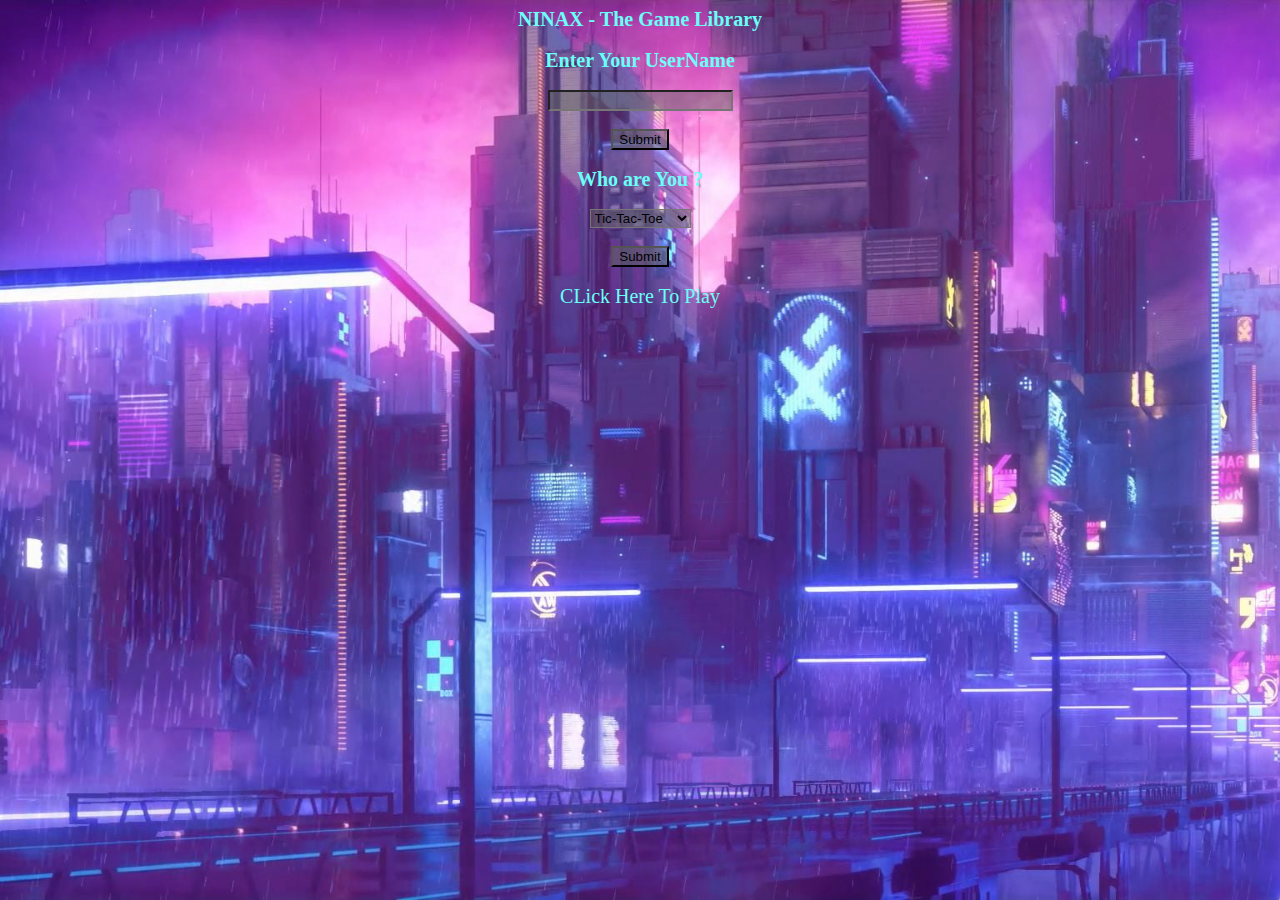
<file: index.html>
<!DOCTYPE html>
<html lang="en">
<head>
    <meta charset="UTF-8">
    <meta name="viewport" content="width=device-width, initial-scale=1.0">
    <title>Document</title>
    <link rel="stylesheet" href="style.css">
</head>
<body>
    <label id = "label1"><b> NINAX - The Game Library </b> </label>
    <br>

    <label id = "label2"><b> Enter Your UserName </b> </label>
    <br>
    <input type = "text" id = "username_id">
    <br>

	<button  id ='btn1' type = "button" onclick = "set_username()" > Submit </button> 
    <br>

    <label id = "label3"><b> Who are You ? </b> </label>
    <br>

    <select text-align: center ;name = "Game Name" id = "game_id">
        <option value = "Tic-Tac-Toe">Tic-Tac-Toe</option>
        <option value = "Snake-Game">Snake-Game</option>
        <option value = "Chess">Chess</option>
        <option value = "flappybird">flappybird</option>
        <option value = "Word-Game">Word-Game</option>
        <option value = "Tetris">Tetris</option>
    </select>
    <br>

    <button  id ='btn2' type = "button" onclick = "set_game()" > Submit </button> 
    <br>

    <a id = 'game_link_id'>CLick Here To Play</a>
    <br>

    <script src="script.js"></script>
</body>
</html>
</file>
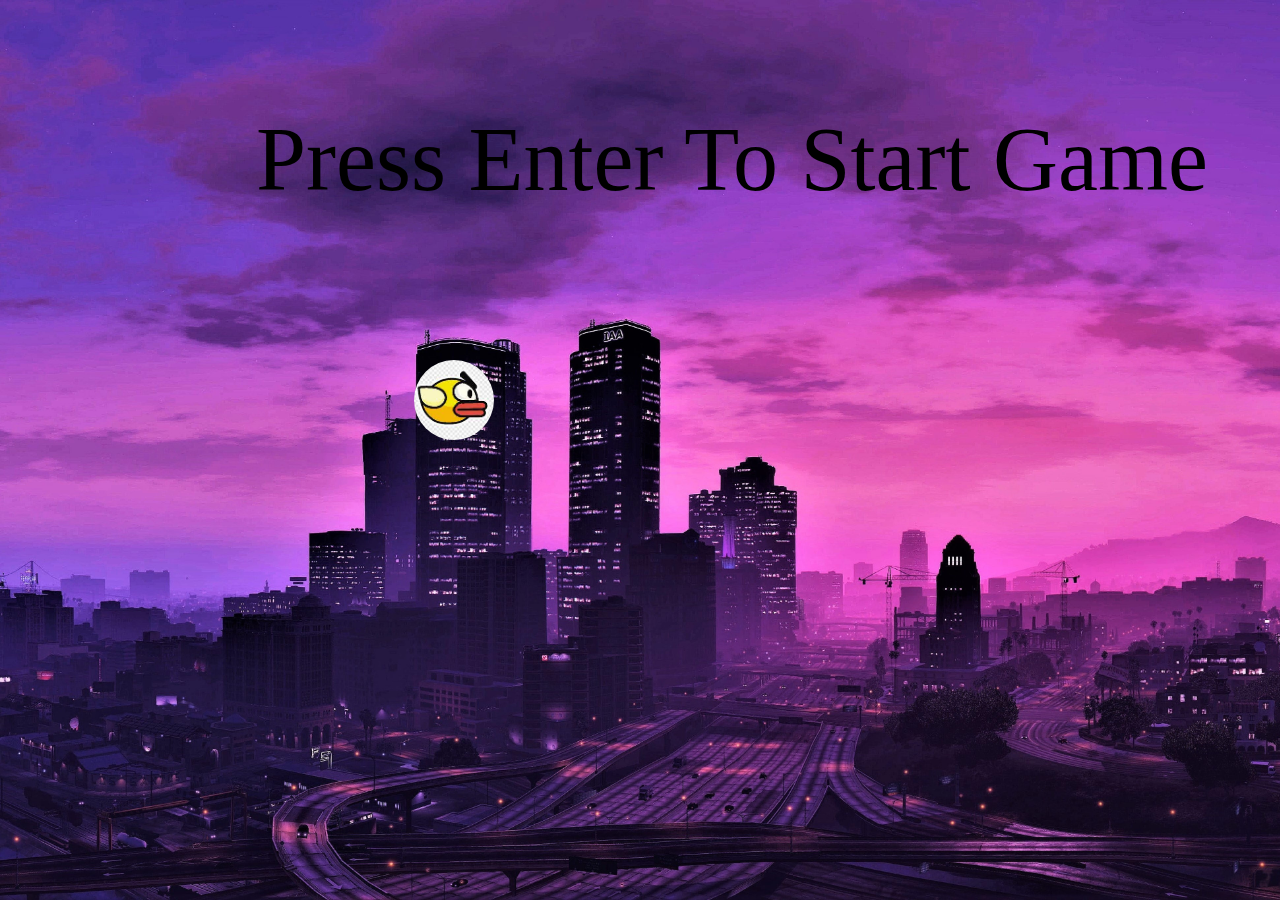
<file: index_flappybird.html>
<!DOCTYPE html>
<html>

<head>
	<link rel="stylesheet" href="style_flappybird.css">
</head>

<body>
	<div class="background"></div>
	<img class="bird" src="flappy.jpg" alt="bird-img">
	<div class="message">
		Press Enter To Start Game
	</div>
	<div class="score">
		<span class="score_title"></span>
		<span class="score_val"></span>
	</div>
	<script src="script_flappybird.js"></script>
</body>

</html>
</file>
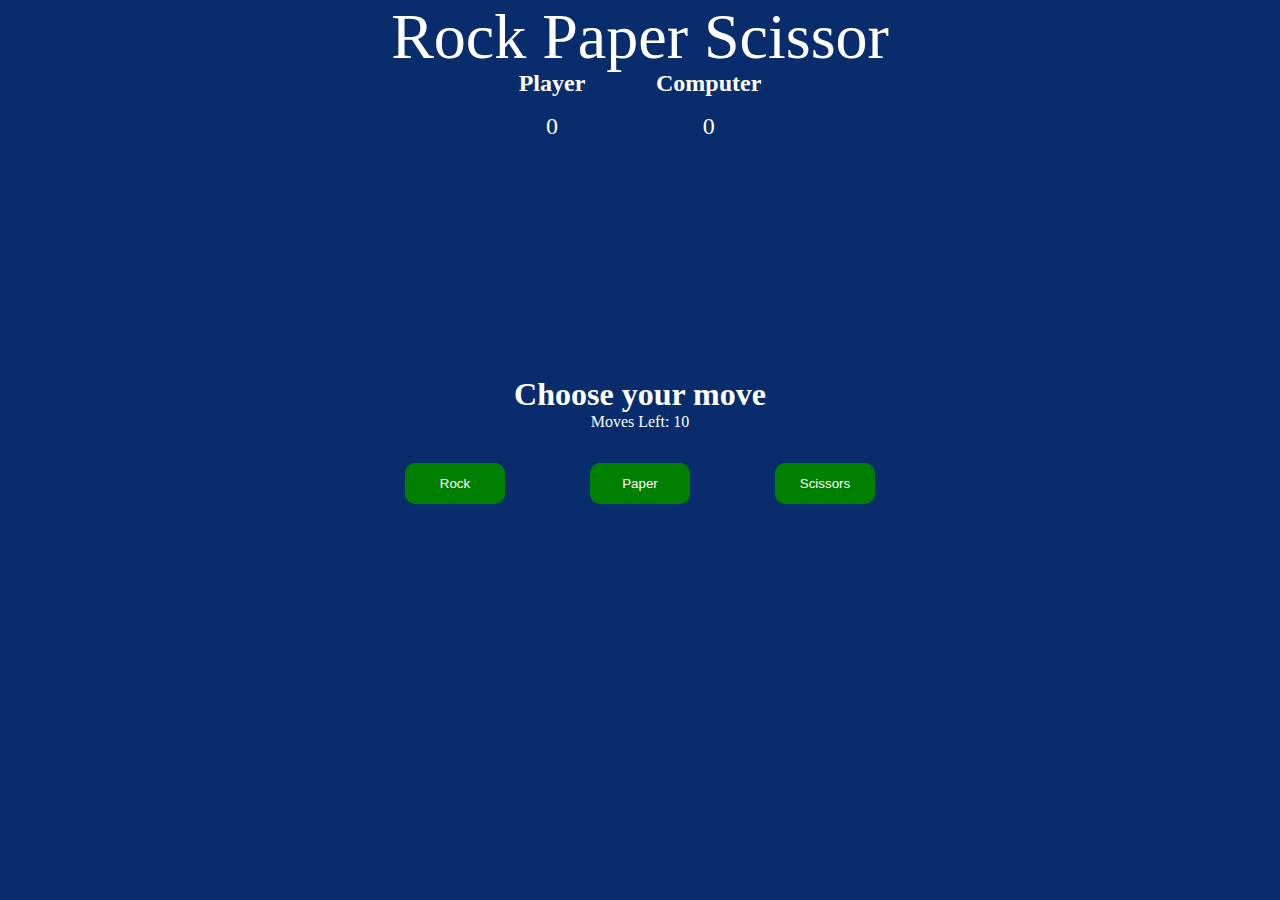
<file: index_rockpaper.html>
<!-- index.html -->

<!DOCTYPE html>
<html lang="en">
<head>
	<meta charset="UTF-8">
	<meta name="viewport"
		content="width=device-width,
				initial-scale=1.0">
	<link rel="stylesheet" href="style_rockpaper.css">
	<title>Rock Paper Scissor</title>
</head>
<body>
	<section class="game">
		<!--Title -->
		<div class="title">Rock Paper Scissor</div>
		
		<!--Display Score of player and computer -->
		<div class="score">
			<div class="playerScore">
				<h2>Player</h2>
				<p class="p-count count">0</p>

			</div>	
			<div class="computerScore">
				<h2>Computer</h2>
				<p class="c-count count">0</p>

			</div>
		</div>
		
		<div class="move">Choose your move</div>
		
		<!--Number of moves left before game ends -->
		<div class="movesleft">Moves Left: 10 </div>
		
		<!--Options available to player to play game -->
		<div class="options">
			<button class="rock">Rock</button>
			<button class="paper">Paper</button>
			<button class="scissor">Scissors</button>	
		</div>
		
		<!--Final result of game -->
		<div class="result"></div>
		
		<!--Reload the game -->
		<button class="reload"></button>

	</section>

	<script src="script_rockpaper.js"></script>
</body>
</html>
</file>
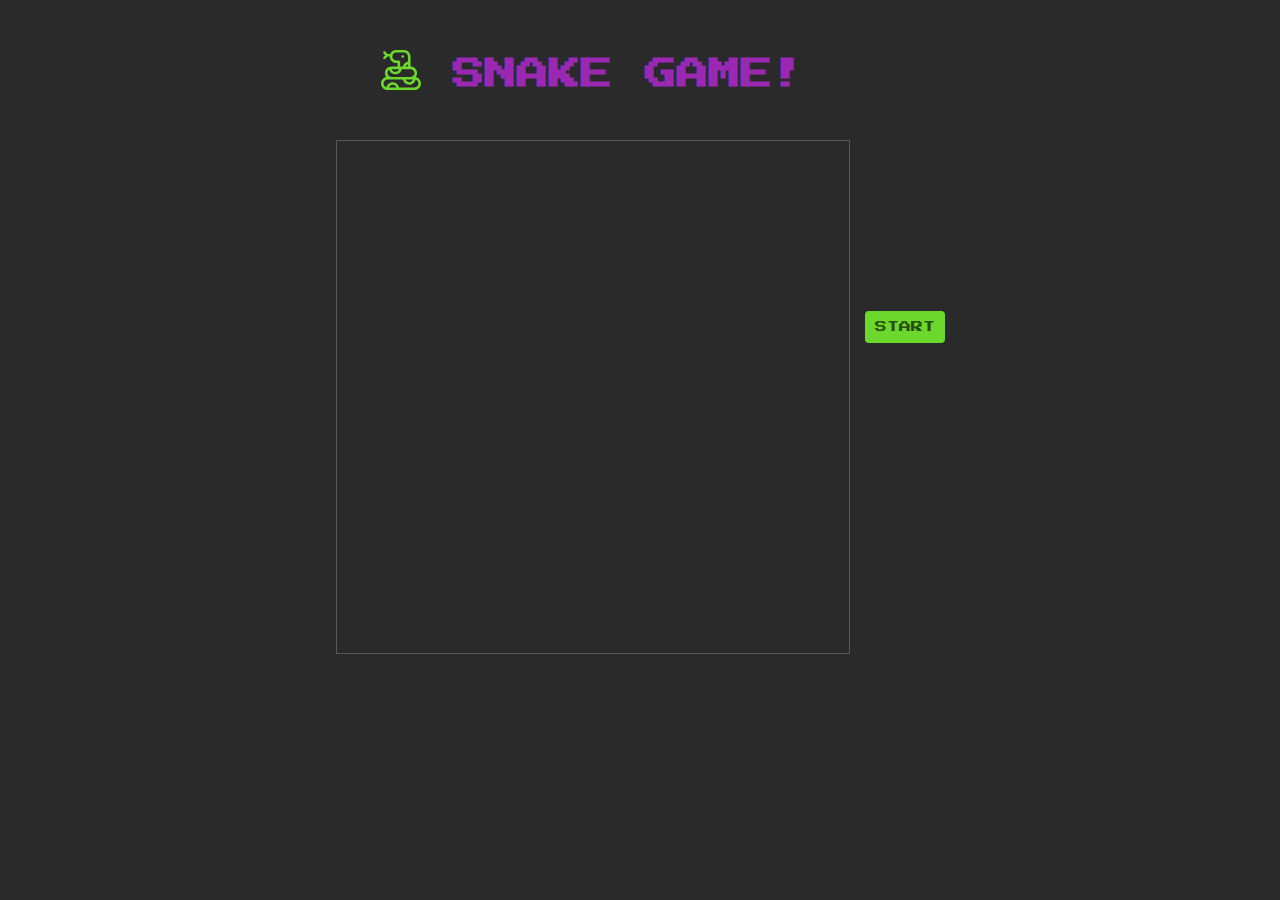
<file: index_snake.html>
<!DOCTYPE html>
<html lang="en">
<head>
    <meta charset="UTF-8">
    <meta name="viewport" content="width=device-width, initial-scale=1.0">
    <title>JS Snake Game</title>
    <link rel="stylesheet" type="text/css" href="style_snake.css">
    <link href="https://fonts.googleapis.com/css2?family=Press+Start+2P&display=swap" rel="stylesheet">
    <link rel="icon" href="./images/favicon.ico" type="image/x-icon"/>
    <link rel="shortcut icon" href="./images/favicon.ico" type="image/x-icon"/>
</head>
<body>
    <div class="content">
        <div class="row">
            <div class="col">
                <h1>
                    <svg version="1.1" id="Layer_1" xmlns="http://www.w3.org/2000/svg" xmlns:xlink="http://www.w3.org/1999/xlink" x="0px" y="0px"
                         viewBox="0 0 512 512" style="enable-background:new 0 0 512 512;" xml:space="preserve">
                        <g>
                            <g>
                                <circle fill="#6bd82b" style="background-color: transparent;" cx="278.261" cy="83.478" r="16.696"/>
                            </g>
                        </g>
                        <g>
                            <g>
                        <path fill="#6bd82b" style="background-color: transparent;" d="M444.02,346.508c11.192-14.206,17.893-32.105,17.893-51.552c0-46.03-37.448-83.478-83.478-83.478v-128
                            C378.435,37.448,340.986,0,294.957,0H194.783c-34.161,0-63.579,20.635-76.487,50.087H84.828L56.327,21.586
                            c-6.519-6.519-17.091-6.519-23.611,0s-6.52,17.091,0,23.611l21.586,21.585L32.717,88.369c-6.52,6.519-6.52,17.091,0,23.611
                            s17.091,6.52,23.611,0l28.501-28.502h26.476c0,46.03,37.448,83.478,83.478,83.478h16.696v44.522h-77.913
                            c-45.9,0-83.478,37.324-83.478,83.478c0,19.447,6.702,37.346,17.893,51.552C29.333,353.798,0,387.788,0,428.522
                            C0,474.552,37.448,512,83.478,512h345.043c46.03,0,83.478-37.448,83.478-83.478C512,387.788,482.667,353.798,444.02,346.508z
                            M194.783,133.565c-27.618,0-50.087-22.469-50.087-50.087c0-27.618,22.469-50.087,50.087-50.087h100.174
                            c27.618,0,50.087,22.469,50.087,50.087v62.897c-32.661,6.656-58.446,32.442-65.103,65.103H244.87v-61.217
                            c0-9.22-7.475-16.696-16.696-16.696H194.783z M345.043,180.959v30.52h-30.52C319.563,197.271,330.837,185.997,345.043,180.959z
                            M230.867,244.87c-6.892,19.433-25.45,33.391-47.215,33.391c-21.926,0-40.442-13.815-47.27-33.391
                            C146.699,244.87,221.904,244.87,230.867,244.87z M104.342,254.316c4.161,12.66,11.344,24.214,21.149,33.74
                            c15.664,15.216,36.32,23.596,58.161,23.596c40.314,0,74.042-28.725,81.799-66.783c13.779,0,100.429,0,112.984,0
                            c27.618,0,50.087,22.469,50.087,50.087c0,27.618-22.469,50.087-50.087,50.087h-244.87c-27.618,0-50.087-22.469-50.087-50.087
                            C83.478,278.239,91.718,263.42,104.342,254.316z M408.954,378.435c-6.892,19.433-25.45,33.391-47.215,33.391
                            c-21.766,0-40.323-13.959-47.215-33.391h63.911H408.954z M103.046,478.609c6.892-19.433,25.45-33.391,47.215-33.391
                            s40.323,13.959,47.215,33.391H103.046z M428.522,478.609H232.06c-7.756-38.057-41.484-66.783-81.799-66.783
                            c-39.546,0-72.734,27.65-81.306,64.628c-20.557-6.24-35.564-25.363-35.564-47.932c0-27.618,22.469-50.087,50.087-50.087h50.087
                            H279.94c7.756,38.057,41.484,66.783,81.799,66.783c39.546,0,72.734-27.65,81.306-64.628c20.557,6.24,35.564,25.363,35.564,47.932
                            C478.609,456.14,456.14,478.609,428.522,478.609z"/>
                        </g>
                            </g><g></g><g></g><g></g><g></g><g></g><g></g><g></g><g></g><g></g><g></g><g></g><g></g><g></g><g></g><g></g>
                    </svg>    
                    Snake Game!
                </h1>
                <canvas id="snake" width="512" height="512"></canvas>
            </div>
            <div class="config">
                <button onClick="start()" class="start" id="start">Start</button>
                <button onClick="pause()" class="pause hide" id="pause">Pause</button>
            </div>
        </div>
    </div>

    <script type="text/javascript" src="script_snake.js"></script>
</body>
</html>
</file>
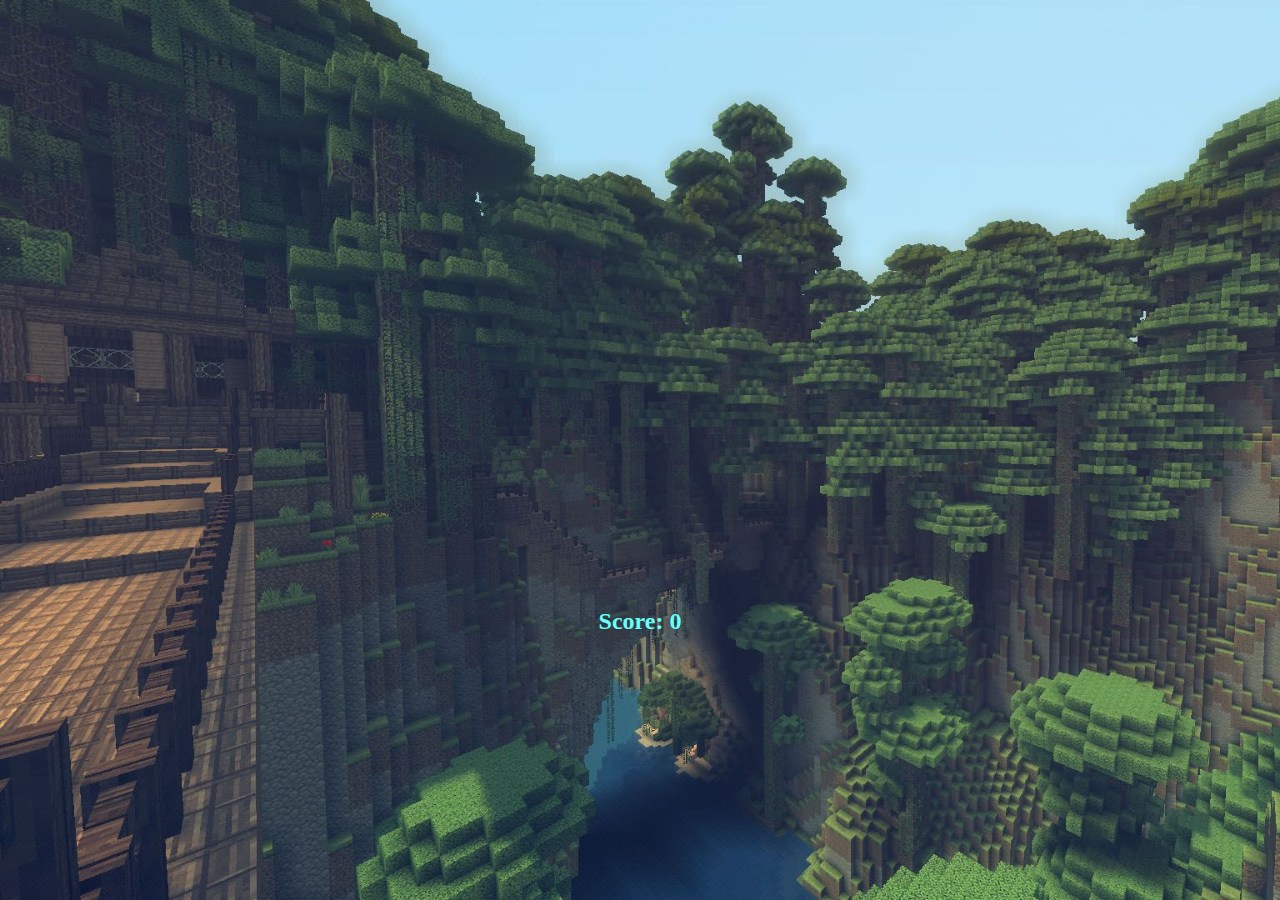
<file: index_tetris.html>
<html>
    <head>
        <meta charset="utf-8">
        <meta http-equiv="X-UA-Compatible" content="IE=edge">
        <title></title>
        <meta name="description" content="">
        <meta name="viewport" content="width=device-width, initial-scale=1">
        <link rel="stylesheet" href="style_tetris.css">
    </head>
    <body>
        <canvas
        id = "game-canvas"
        width="300" 
        height="600"
        ></canvas>
        <h2 id = "scoreboard">Score: 0</h2>
        <script src="script_tetris.js"></script>
    </body>
</html>
</file>
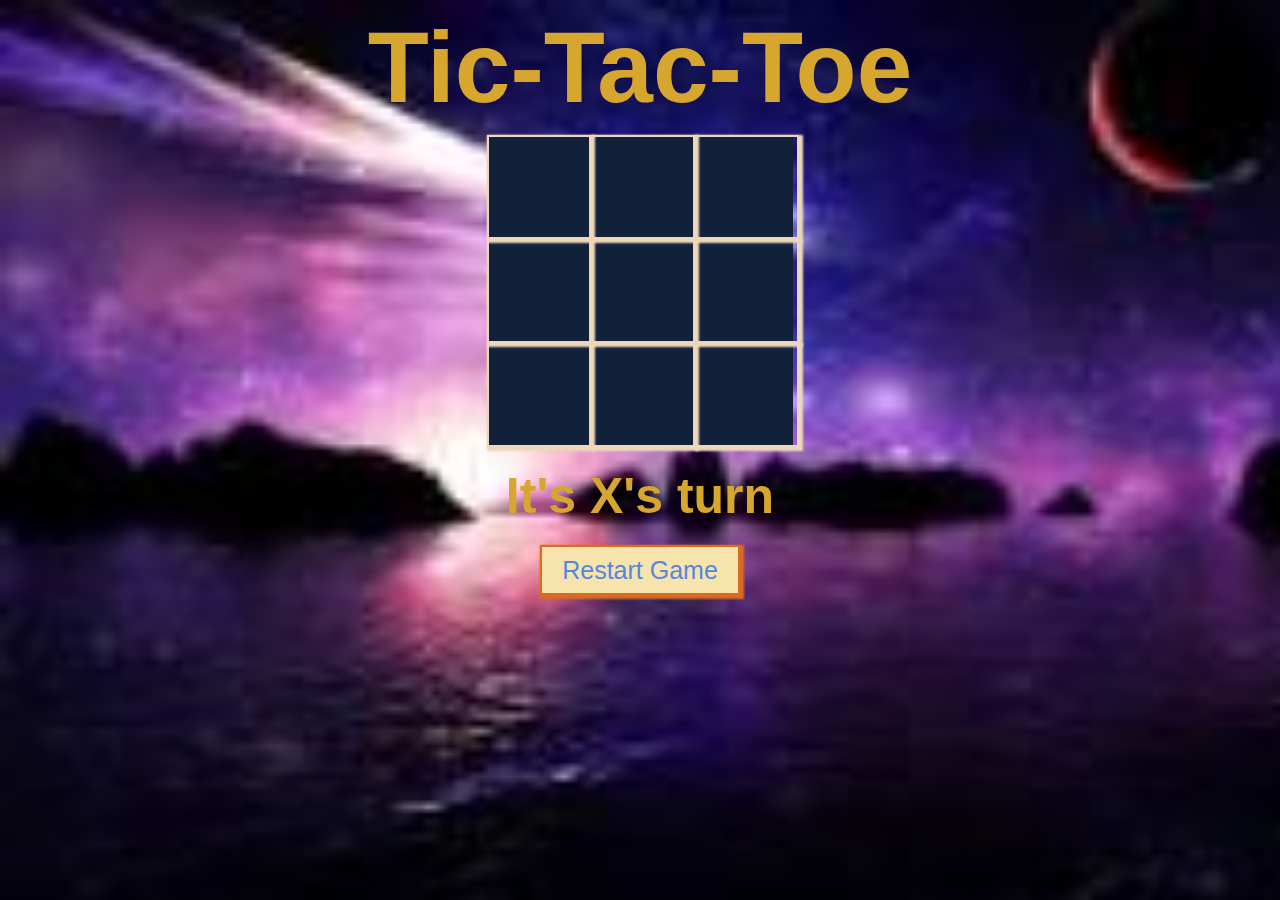
<file: index_tictactoe.html>
<!doctype html>
<html lang="en">
    <head>
        <meta charset="UTF-8">
        <meta name="viewport"
            content="width=device-width, user-scalable=no, initial-scale=1.0, maximum-scale=1.0, minimum-scale=1.0">
        <meta http-equiv="X-UA-Compatible" content="ie=edge">
        <title>Tic-Tac-Toe</title>
        <link rel="stylesheet" href="style_tictactoe.css">
    </head>
    <body>
        <section>
            <h1 class="game--title">Tic-Tac-Toe</h1>
            <div class="game--container">
                <div data-cell-index="0" class="cell"></div>
                <div data-cell-index="1" class="cell"></div>
                <div data-cell-index="2" class="cell"></div>
                <div data-cell-index="3" class="cell"></div>
                <div data-cell-index="4" class="cell"></div>
                <div data-cell-index="5" class="cell"></div>
                <div data-cell-index="6" class="cell"></div>
                <div data-cell-index="7" class="cell"></div>
                <div data-cell-index="8" class="cell"></div>
            </div>
            <h2 class="game--status"></h2>
            <button class="game--restart">Restart Game</button>
        </section>
        <script src="script_tictactoe.js"></script>
    </body>
</html>
</file>
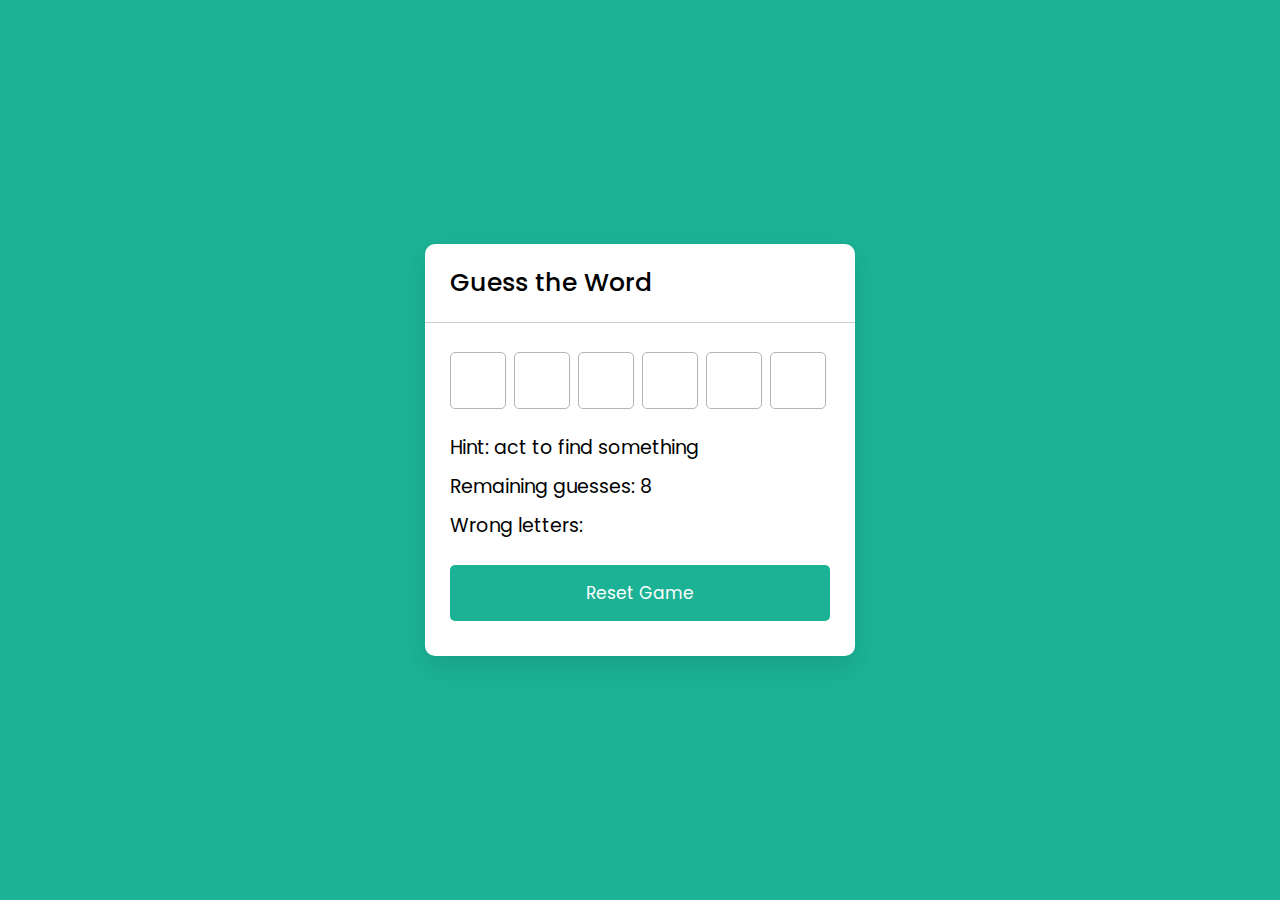
<file: index_wordgame.html>
<!DOCTYPE html>
<!-- Coding By CodingNepal - youtube.com/codingnepal -->
<html lang="en" dir="ltr">
  <head>
    <meta charset="utf-8">
    <title>Word Guessing Game JavaScript | CodingNepal</title>
    <link rel="stylesheet" href="style_wordgame.css">
    <meta name="viewport" content="width=device-width, initial-scale=1.0">
  </head>
  <body>
    <div class="wrapper">
      <h1>Guess the Word</h1>
      <div class="content">
        <input type="text" class="typing-input" maxlength="1">
        <div class="inputs"></div>
        <div class="details">
          <p class="hint">Hint: <span></span></p>
          <p class="guess-left">Remaining guesses: <span></span></p>
          <p class="wrong-letter">Wrong letters: <span></span></p>
        </div>
        <button class="reset-btn">Reset Game</button>
      </div>
    </div>
    <script src="script_wordgame.js"></script>

  </body>
</html>
</file>
<file: style.css>
body 
{
    background-image: url(purplebg.jpg);
    background-repeat: no-repeat;
    background-attachment: fixed;
    background-size: cover;
}
textarea 
{
    
    background-color: rgba(100, 100, 100, 0.5);
    background-repeat: no-repeat;
    background-attachment: fixed;
    background-size: cover;
    resize: none
}
input 
{
    background-color: rgba(100, 100, 100, 0.5);
    background-repeat: no-repeat;
    background-size: cover;
    margin: auto;
    display: block;
    resize: none
}
button 
{
    background-color: rgba(100, 100, 100, 0.5);
    display: block;
    margin: 0 auto;
}
a
{
    border-radius: 500px;
    font-size: 20px;
    color: rgb(105, 255, 248);
    /* background-color: rgb(255,105,180); */
    display: block;
    margin: 0 auto;
    text-align: center;
}
select
{
    background-color: rgba(100, 100, 100, 0.5);
    display: block;
    margin: 0 auto;
}
label
{
    border-radius: 500px;
    font-size: 20px;
    color: rgb(105, 255, 248);
    display: block;
    margin: 0 auto;
    text-align: center;
}
</file>
<file: style_flappybird.css>
* {
	margin: 0;
	padding: 0;
	box-sizing: border-box;
}

body {
	position: fixed;
	height: 100vh;
	width: 100vw;
}

.background {
	height: 100vh;
	width: 100vw;
    background-image: url(city.jpg);
    background-repeat: no-repeat;
    background-attachment: fixed;
    background-size: cover;
}

.bird {
    clip-path: circle();
	height: 80px;
	width: 140px;
	position: fixed;
	top: 40vh;
	left: 30vw;
	z-index: 100;
}

.pipe_sprite {
    position: fixed;
    top: 40vh;
    left: 100vw;
    height: 70vh;
    width: 6vw;
    background-color: green;
}

.message {
	position: fixed;
	z-index: 10;
	height: 10vh;
	font-size: 10vh;
	font-weight: 100;
	color: black;
	top: 12vh;
	left: 20vw;
	text-align: center;
}

.score {
	position: fixed;
	z-index: 10;
	height: 10vh;
	font-size: 10vh;
	font-weight: 100;
	color: goldenrod;
	top: 0;
	left: 0;
}

.score_val {
	color: gold;
}
</file>
<file: style_rockpaper.css>
/* styles.css */
/* universal selector - Applies to whole document */
*{
	padding: 0;
	margin: 0;
	box-sizing: border-box;
	background: #082c6c;
	color: #fff;
}
/* To center everything in game */
.game{
	display: flex;
	flex-direction: column;
	height: 100vh;
	width: 100vw;
	justify-content: center;
	align-items: center;
}

/* Title of the game */
.title{
	position: absolute;
	top: 0;
	font-size: 4rem;
	z-index: 2;
}

/* Score Board */
.score{
	display: flex;
	width: 30vw;
	justify-content: space-evenly;
	position: absolute;
	top: 70px;
	z-index: 1;
}

/* Score */
.p-count,.c-count{
	text-align: center;
	font-size: 1.5rem;
	margin-top: 1rem;
}

/* displaying three buttons in one line */
.options{
	display: flex;
	width: 50vw;
	justify-content: space-evenly;
	margin-top: 2rem;
}

/* Styling on all three buttons */
.rock, .paper, .scissor{
	padding: 0.8rem;
	width: 100px;
	border-radius: 10px;
	background: green;
	outline: none;
	border-color: green;
	border: none;
	cursor: pointer;
}

.move{
	font-size: 2rem;
	font-weight: bold;
}

/* Reload button style */
.reload {
	display: none;
	margin-top: 2rem;
	padding: 1rem;
	background: green;
	outline: none;
	border: none;
	border-radius: 10px;
	cursor: pointer;
}

.result{
	margin-top: 20px;
	font-size: 1.2rem;
}

/* Responsive Design */
@media screen and (max-width: 612px)
{
	.title{
		text-align: center;
	}
	.score{
		position: absolute;
		top: 200px;
		width: 100vw;
	}
	.options{
		width: 100vw;
	}
}
</file>
<file: style_snake.css>
* {
  border: none;
  margin: 0;
  padding: 0;
}

body {
  background-color: #2a2a2a;
}

canvas {
  border: 1px solid #585858;
  margin-top: 50px;
}

.content {
  align-items: center;
  display: flex;
  flex-direction: column;
  justify-content: center;
}

.row {
  align-items: center;
  display: flex;
}

.col {
  align-items: center;
  display: flex;
  flex-direction: column;
}

h1 {
  color: #9c27b0;
  font-family: 'Press Start 2P', cursive;
  margin-top: 50px;
  text-transform: uppercase;
}

svg {
  height: 40px;
  width: 40px;
}

button {
  border-radius: 4px;
  cursor: pointer;
  font-family: 'Press Start 2P', cursive;
  font-size: 12px;
  padding: 10px;
  text-transform: uppercase;
}

button.start {
  background: #6bd82b;
  color: #294e13;
}

button.pause {
  background: yellow;
  color: #848421;
}

.config {
  display: flex;
  flex-direction: column;
  margin-left: 15px;
}

.hide {
  display: none;
}
</file>
<file: style_tetris.css>
canvas
{
    margin: auto;
    display: block;
}
h2
{
    color: rgb(105, 255, 248);
    display: block;
    margin: 0 auto;
    text-align: center;
}
body 
{
    background-image: url(tetrixbc.jpg);
    background-repeat: no-repeat;
    background-attachment: fixed;
    background-size: cover;
}
</file>
<file: style_tictactoe.css>
body {
    background-image: url(tictactoe.jpg);
    background-repeat: no-repeat;
    background-attachment: fixed;
    background-size: cover;
    font-family: "Arial", sans-serif;
}

section {
    text-align: center;
}

.cell {
    font-family: "Permanent Marker", cursive;
    width: 100px;
    height: 100px;
    box-shadow: 2px 2px 2px 2px #ecd7ba;
    border: 2px solid #ecd7ba;
    cursor: pointer;
    line-height: 100px;
    font-size: 60px;
}

.game--title {
    font-size: 100px;
    color: #d7a62f;
    margin: 10px auto;
}

.game--container {
    display: grid;
    grid-template-columns: repeat(3, auto);
    width: 306px;
    margin: 10px auto;
    background-color: #11213a;
    color: #04c0b2;
}

.game--status {
    font-size: 50px;
    color: #d7a62f;
    margin: 20px auto;
}

.game--restart {
    background-color: #f7e4ac;
    width: 200px;
    height: 50px;
    font-size: 25px;
    color: #5586e2;
    box-shadow: 2px 2px 2px 2px #d86c23;
    border: 2px solid #d86c23;
}
</file>
<file: style_wordgame.css>
/* Import Google font - Poppins */
@import url('https://fonts.googleapis.com/css2?family=Poppins:wght@400;500;600&display=swap');
*{
  margin: 0;
  padding: 0;
  box-sizing: border-box;
  font-family: 'Poppins', sans-serif;
}
body{
  display: flex;
  padding: 0 10px;
  min-height: 100vh;
  align-items: center;
  justify-content: center;
  background: #1BB295;
}
.wrapper{
  width: 430px;
  background: #fff;
  border-radius: 10px;
  box-shadow: 0 10px 25px rgba(0,0,0,0.1);
}
.wrapper h1{
  font-size: 25px;
  font-weight: 500;
  padding: 20px 25px;
  border-bottom: 1px solid #ccc;
}
.wrapper .content{
  margin: 25px 25px 35px;
}
.content .inputs{
  display: flex;
  flex-wrap: wrap;
  justify-content: center;
}
.inputs input{
  height: 57px;
  width: 56px;
  margin: 4px;
  font-size: 24px;
  font-weight: 500;
  color: #1ba98c;
  text-align: center;
  border-radius: 5px;
  background: none;
  pointer-events: none;
  text-transform: uppercase;
  border: 1px solid #B5B5B5;
}
.typing-input {
  opacity: 0;
  z-index: -999;
  position: absolute;
  pointer-events: none;
}
.inputs input:first-child{
  margin-left: 0px;
}
.content .details{
  margin: 20px 0 25px;
}
.details p{
  font-size: 19px;
  margin-bottom: 10px;
}
.content .reset-btn{
  width: 100%;
  border: none;
  cursor: pointer;
  color: #fff;
  outline: none;
  padding: 15px 0;
  font-size: 17px;
  border-radius: 5px;
  background: #1BB295;
  transition: all 0.3s ease;
}
.content .reset-btn:hover{
  background: #18a589;
}

@media screen and (max-width: 460px) {
  .wrapper {
    width: 100%;
  }
  .wrapper h1{
    font-size: 22px;
    padding: 16px 20px;
  }
  .wrapper .content{
    margin: 25px 20px 35px;
  }
  .inputs input{
    height: 51px;
    width: 50px;
    margin: 3px;
    font-size: 22px;
  }
  .details p{
    font-size: 17px;
  }
  .content .reset-btn{
    padding: 14px 0;
    font-size: 16px;
  }
}
</file>
